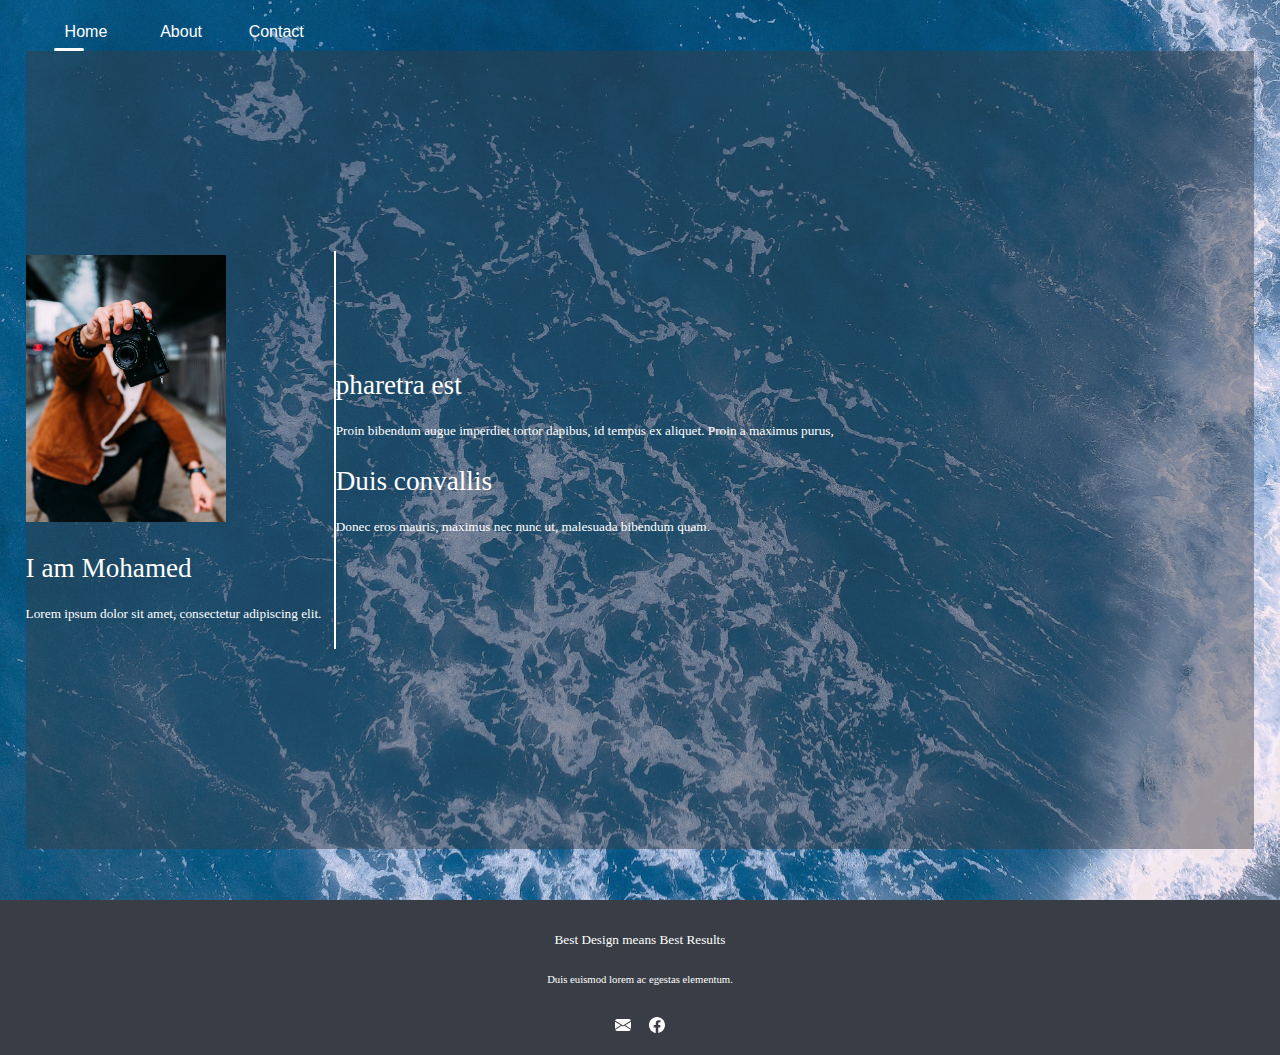
<file: About.html>
<!DOCTYPE html>
<html lang="en" dir="ltr">
  <head>
    <meta charset="utf-8">
    <title>About</title>
    <!-- scripts -->
    <script src="https://code.jquery.com/jquery-3.5.1.slim.min.js" integrity="sha384-DfXdz2htPH0lsSSs5nCTpuj/zy4C+OGpamoFVy38MVBnE+IbbVYUew+OrCXaRkfj" crossorigin="anonymous"></script>
    <script src="https://cdn.jsdelivr.net/npm/popper.js@1.16.1/dist/umd/popper.min.js" integrity="sha384-9/reFTGAW83EW2RDu2S0VKaIzap3H66lZH81PoYlFhbGU+6BZp6G7niu735Sk7lN" crossorigin="anonymous"></script>
    <script src="https://cdn.jsdelivr.net/npm/bootstrap@4.5.3/dist/js/bootstrap.min.js" integrity="sha384-w1Q4orYjBQndcko6MimVbzY0tgp4pWB4lZ7lr30WKz0vr/aWKhXdBNmNb5D92v7s" crossorigin="anonymous"></script>
    <!-- links -->
    <link rel="stylesheet" href="https://cdn.jsdelivr.net/npm/bootstrap@4.5.3/dist/css/bootstrap.min.css" integrity="sha384-TX8t27EcRE3e/ihU7zmQxVncDAy5uIKz4rEkgIXeMed4M0jlfIDPvg6uqKI2xXr2" crossorigin="anonymous">
    <link rel="stylesheet" href="css/style.css">

  </head>
  <body>
    <nav>
      <a href="Home.html">Home</a>
      <a href="About.html">About</a>
      <a href="Contact.html">Contact</a>
      <div id="indicator"></div>
    </nav>
    <div class="section-About">
      <div class="container">
        <div class="paper">
          <div class="row">
            <div class="col-lg-6 col-lg-4 ">
              <img src="profile.jpg" alt="">
              <h3 class="iam">I am Mohamed</h3>
              <h5 class="iam">Lorem ipsum dolor sit amet, consectetur adipiscing elit.</h5>
            </div>
          </div>
        <div class="line ">
          </div>
          <div class="row">
            <div class="col-lg-6 col-lg-4 ">
                <h3 class="iam">pharetra est</h3>
                <h5 class="iam">Proin bibendum augue imperdiet tortor dapibus, id tempus ex aliquet. Proin a maximus purus,</h5>
                <h3>Duis convallis</h3>
                <h5>Donec eros mauris, maximus nec nunc ut, malesuada bibendum quam.</h5>
            </div>
          </div>
        </div>
      </div>
    </div>
 <div class="section6">
  <div class="title6">
    <h5>Best Design means Best Results</h3>
    <h6>Duis euismod lorem ac egestas elementum.</h4>
     <div class="mail">
       <a href="https://slimanelbarounilibya@gmail.com">
       <svg xmlns="http://www.w3.org/2000/svg" width="16" height="16" fill="currentColor" class="bi bi-envelope-fill" viewBox="0 0 16 16">
        <path d="M.05 3.555A2 2 0 0 1 2 2h12a2 2 0 0 1 1.95 1.555L8 8.414.05 3.555zM0 4.697v7.104l5.803-3.558L0 4.697zM6.761 8.83l-6.57 4.027A2 2 0 0 0 2 14h12a2 2 0 0 0 1.808-1.144l-6.57-4.027L8 9.586l-1.239-.757zm3.436-.586L16 11.801V4.697l-5.803 3.546z"/>
       </svg>
       </a>
     </div>
     <div class="fb">
       <a href="https://www.facebook.com/sliman.elbarouni">
       <svg xmlns="http://www.w3.org/2000/svg" width="16" height="16" fill="currentColor" class="bi bi-facebook" viewBox="0 0 16 16">
        <path d="M16 8.049c0-4.446-3.582-8.05-8-8.05C3.58 0-.002 3.603-.002 8.05c0 4.017 2.926 7.347 6.75 7.951v-5.625h-2.03V8.05H6.75V6.275c0-2.017 1.195-3.131 3.022-3.131.876 0 1.791.157 1.791.157v1.98h-1.009c-.993 0-1.303.621-1.303 1.258v1.51h2.218l-.354 2.326H9.25V16c3.824-.604 6.75-3.934 6.75-7.951z"/>
       </svg>
       </a>
     </div>
  </div>
  <div class="vector4">

  </div>
 </div>

  </body>
</html>
</file>
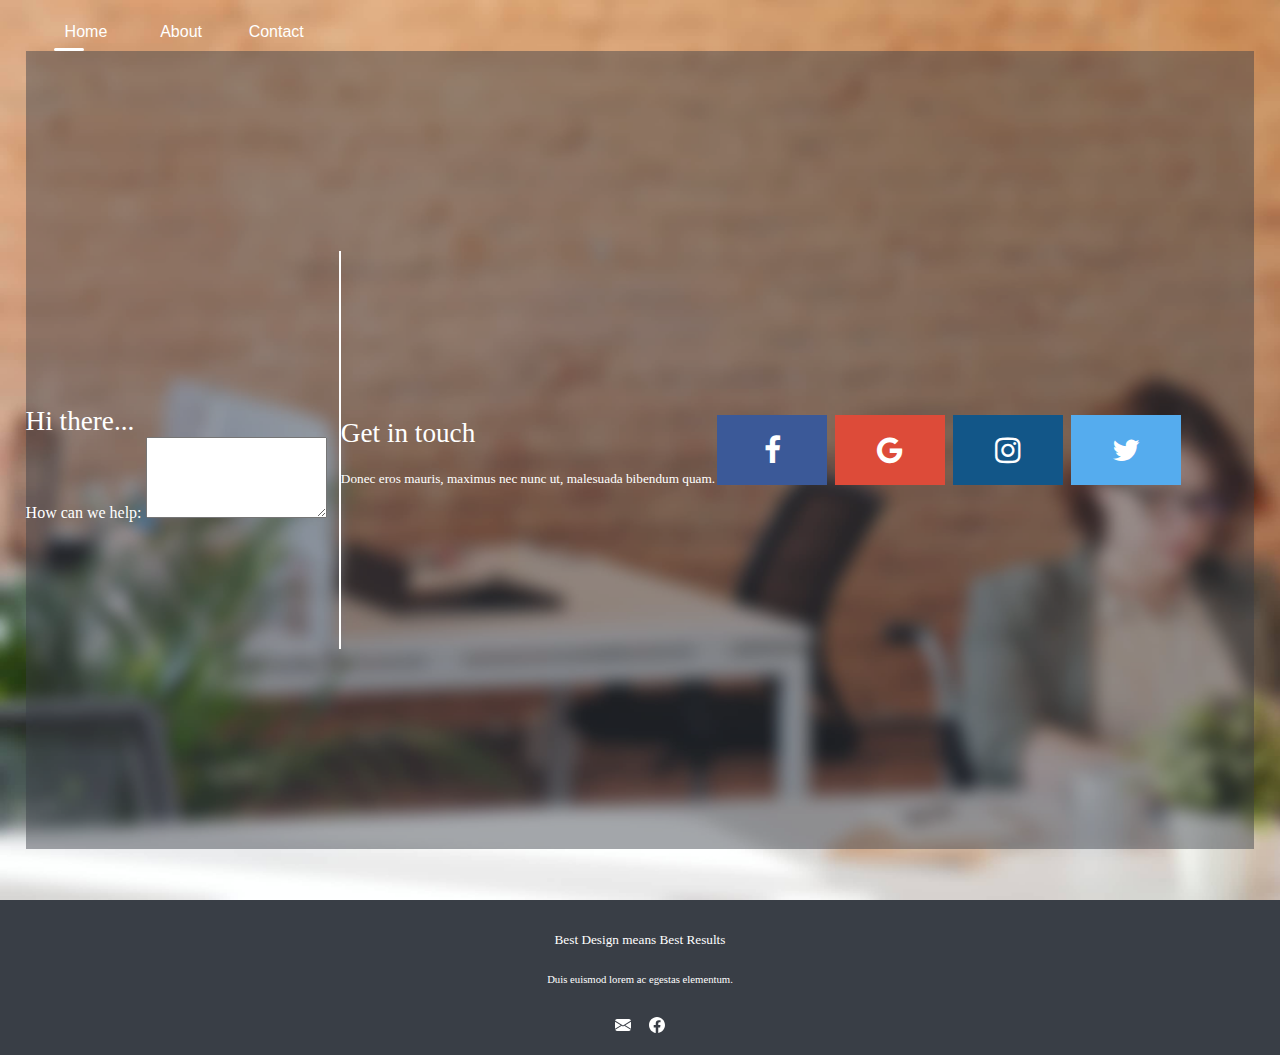
<file: Contact.html>
<!DOCTYPE html>
<html lang="en" dir="ltr">
<head>
    <meta charset="utf-8">
    <title>Contact</title>
    <!-- scripts -->
    <script src="https://code.jquery.com/jquery-3.5.1.slim.min.js" integrity="sha384-DfXdz2htPH0lsSSs5nCTpuj/zy4C+OGpamoFVy38MVBnE+IbbVYUew+OrCXaRkfj" crossorigin="anonymous"></script>
    <script src="https://cdn.jsdelivr.net/npm/popper.js@1.16.1/dist/umd/popper.min.js" integrity="sha384-9/reFTGAW83EW2RDu2S0VKaIzap3H66lZH81PoYlFhbGU+6BZp6G7niu735Sk7lN" crossorigin="anonymous"></script>
    <script src="https://cdn.jsdelivr.net/npm/bootstrap@4.5.3/dist/js/bootstrap.min.js" integrity="sha384-w1Q4orYjBQndcko6MimVbzY0tgp4pWB4lZ7lr30WKz0vr/aWKhXdBNmNb5D92v7s" crossorigin="anonymous"></script>
    <!-- links -->
    <link rel="stylesheet" href="https://cdnjs.cloudflare.com/ajax/libs/font-awesome/4.7.0/css/font-awesome.min.css">
    <link rel="stylesheet" href="https://cdn.jsdelivr.net/npm/bootstrap@4.5.3/dist/css/bootstrap.min.css" integrity="sha384-TX8t27EcRE3e/ihU7zmQxVncDAy5uIKz4rEkgIXeMed4M0jlfIDPvg6uqKI2xXr2" crossorigin="anonymous">
    <link rel="stylesheet" href="css/style.css">

</head>
<body>
  <nav>
    <a href="Home.html">Home</a>
    <a href="About.html">About</a>
    <a href="Contact.html">Contact</a>
    <div id="indicator"></div>
  </nav>
<div class="section-Contact">
  <div class="container">
    <div class="paper">
      <div class="row">
        <div class="col-lg-6 col-lg-4 ">
          <h3 class="iam">Hi there...</h3>
          <!-- <h5 class="iam">Lorem ipsum dolor sit amet, consectetur adipiscing elit.</h5> -->
          <div class="form-group">
            <label for="comment">How can we help:</label>
            <textarea class="form-control" rows="5" id="comment"></textarea>
          </div>
        </div>
      </div>
    <div class="line ">
      </div>
      <div class="row">
        <div class="col-lg-6 col-lg-4 ">
            <h3 class="iam">Get in touch</h3>
            <h5>Donec eros mauris, maximus nec nunc ut, malesuada bibendum quam.</h5>
        </div>
      </div>
      <div class="row">
        <div class="col-lg-6" style="float:bottom">
          <a href="#" class="fa fa-facebook"></a>
          <a href="#" class="fa fa-google"></a>
          <a href="#" class="fa fa-instagram"></a>
          <a href="#" class="fa fa-twitter"></a>
        </div>
      </div>
    </div>
  </div>
</div>
  <div class="section6">
   <div class="title6">
     <h5>Best Design means Best Results</h3>
     <h6>Duis euismod lorem ac egestas elementum.</h4>
      <div class="mail">
        <a href="https://slimanelbarounilibya@gmail.com">
        <svg xmlns="http://www.w3.org/2000/svg" width="16" height="16" fill="currentColor" class="bi bi-envelope-fill" viewBox="0 0 16 16">
         <path d="M.05 3.555A2 2 0 0 1 2 2h12a2 2 0 0 1 1.95 1.555L8 8.414.05 3.555zM0 4.697v7.104l5.803-3.558L0 4.697zM6.761 8.83l-6.57 4.027A2 2 0 0 0 2 14h12a2 2 0 0 0 1.808-1.144l-6.57-4.027L8 9.586l-1.239-.757zm3.436-.586L16 11.801V4.697l-5.803 3.546z"/>
        </svg>
        </a>
      </div>
      <div class="fb">
        <a href="https://www.facebook.com/sliman.elbarouni">
        <svg xmlns="http://www.w3.org/2000/svg" width="16" height="16" fill="currentColor" class="bi bi-facebook" viewBox="0 0 16 16">
         <path d="M16 8.049c0-4.446-3.582-8.05-8-8.05C3.58 0-.002 3.603-.002 8.05c0 4.017 2.926 7.347 6.75 7.951v-5.625h-2.03V8.05H6.75V6.275c0-2.017 1.195-3.131 3.022-3.131.876 0 1.791.157 1.791.157v1.98h-1.009c-.993 0-1.303.621-1.303 1.258v1.51h2.218l-.354 2.326H9.25V16c3.824-.604 6.75-3.934 6.75-7.951z"/>
        </svg>
        </a>
      </div>
   </div>
   <div class="vector4">

   </div>
  </div>
</body>
</html>
</file>
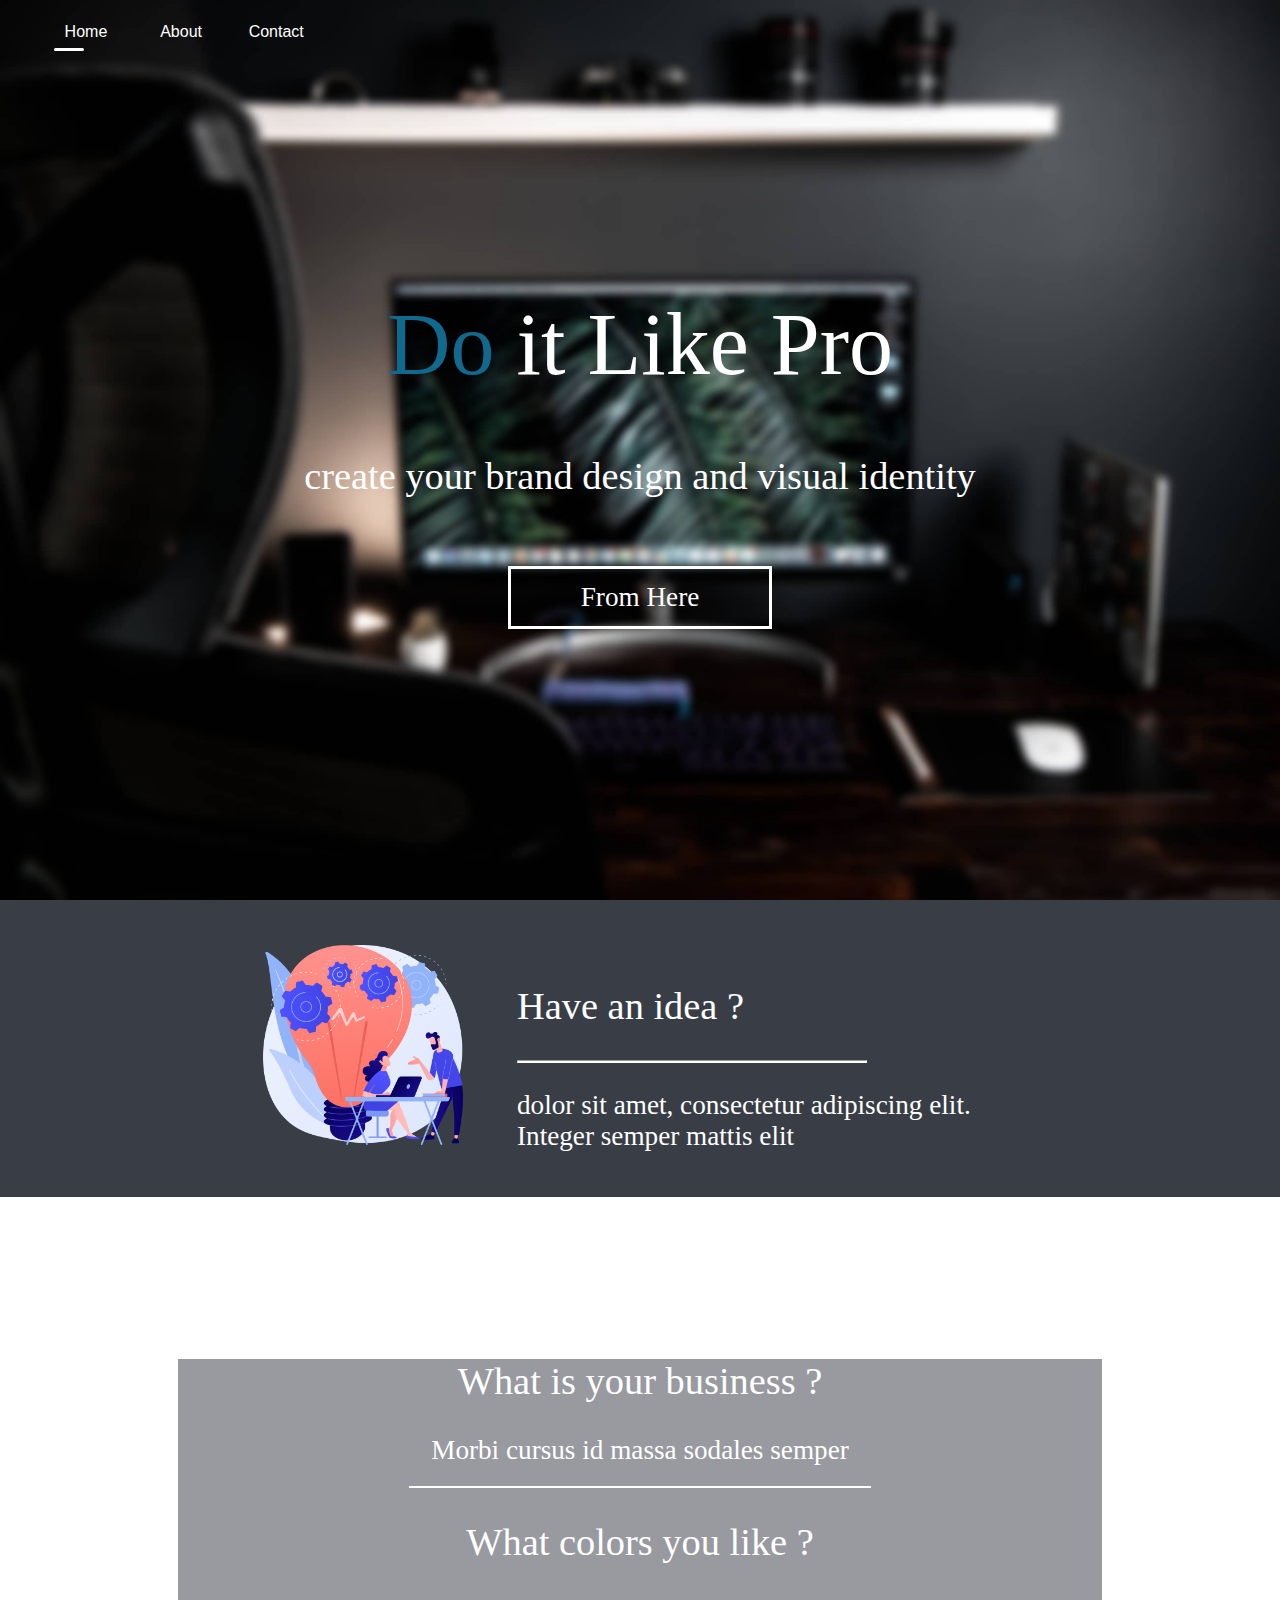
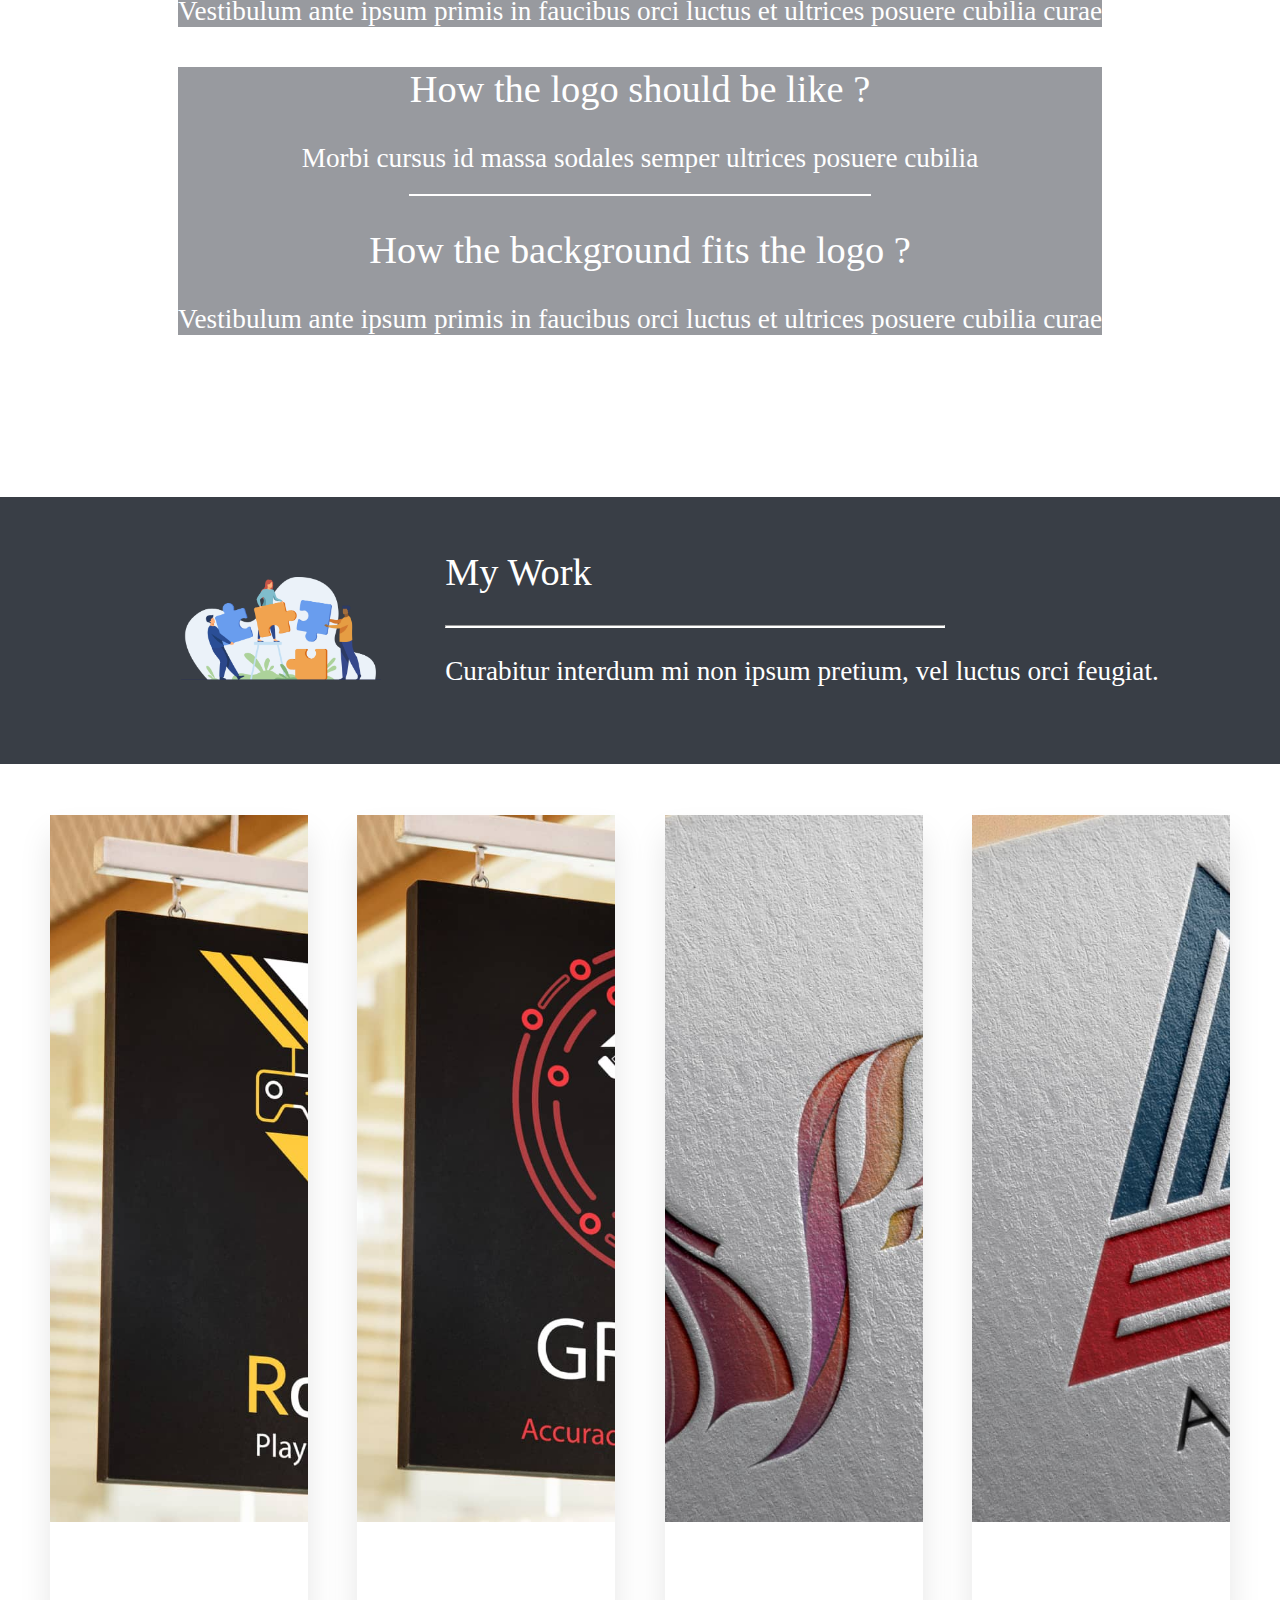
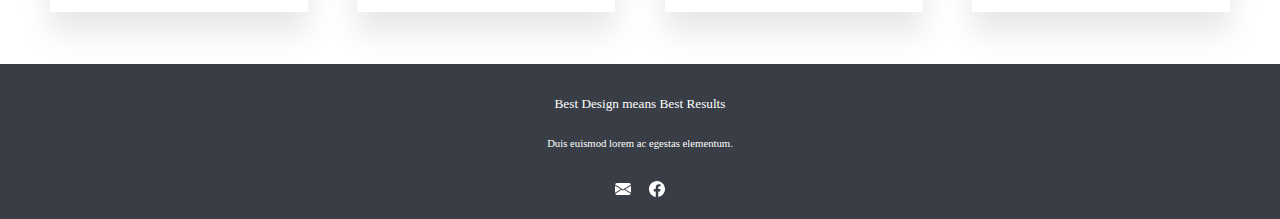
<file: Home.html>
<!DOCTYPE html>
<html lang="en" dir="ltr">
  <head>
    <meta charset="utf-8">
    <title>portfolio</title>
    <!-- scripts -->
    <script src="https://code.jquery.com/jquery-3.5.1.slim.min.js" integrity="sha384-DfXdz2htPH0lsSSs5nCTpuj/zy4C+OGpamoFVy38MVBnE+IbbVYUew+OrCXaRkfj" crossorigin="anonymous"></script>
    <script src="https://cdn.jsdelivr.net/npm/popper.js@1.16.1/dist/umd/popper.min.js" integrity="sha384-9/reFTGAW83EW2RDu2S0VKaIzap3H66lZH81PoYlFhbGU+6BZp6G7niu735Sk7lN" crossorigin="anonymous"></script>
    <script src="https://cdn.jsdelivr.net/npm/bootstrap@4.5.3/dist/js/bootstrap.min.js" integrity="sha384-w1Q4orYjBQndcko6MimVbzY0tgp4pWB4lZ7lr30WKz0vr/aWKhXdBNmNb5D92v7s" crossorigin="anonymous"></script>
    <!-- links -->
    <link rel="stylesheet" href="https://cdn.jsdelivr.net/npm/bootstrap@4.5.3/dist/css/bootstrap.min.css" integrity="sha384-TX8t27EcRE3e/ihU7zmQxVncDAy5uIKz4rEkgIXeMed4M0jlfIDPvg6uqKI2xXr2" crossorigin="anonymous">
    <link rel="stylesheet" href="css/style.css">
  </head>
  <body>

    <nav>
      <a href="Home.html">Home</a>
      <a href="About.html">About</a>
      <a href="Contact.html">Contact</a>
      <div id="indicator"></div>
    </nav>
<div class="section1">
 <div class="border-top">
   <div class="Tagline">
     <h1><span style="color:#11698e !important">Do</span> it Like Pro</h1>
     <h2>create your brand design and visual identity</h2>
   <div class="WNTLOGO">
     <a class="wntlogo" href="#">From Here</a>
   </div>
   </div>
 </div>
</div>
<div class="section2">
 <div class="row">
    <div class="vector1 col-lg-6 col-mid-6 col-sm-6">
      <img src="vector1.png" alt="">
    </div>
    <div class="title col-lg-6 col-mid-6 col-sm-6">
       <h2>Have an idea ?</h2>
       <hr>
       <h3>dolor sit amet, consectetur adipiscing elit. Integer semper mattis elit</h3>
    </div>
  </div>
</div>
<div class="section3">
  <div class="row">

   <div class="center col-lg-4 col-mid-4">

          <h2>What is your business ?</h2>
          <h3>Morbi cursus id massa sodales semper</h3>
           <div class="b">

           </div>
          <h2>What colors you like ?</h2>
          <h3>Vestibulum ante ipsum primis in faucibus orci luctus et ultrices posuere cubilia curae</h3>


   </div>
   <div class="center col-lg-4 col-mid-4">

          <h2>How the logo should be like ?</h2>
          <h3>Morbi cursus id massa sodales semper ultrices posuere cubilia</h3>
           <div class="b">

           </div>
          <h2>How the background fits the logo ?</h2>
          <h3>Vestibulum ante ipsum primis in faucibus orci luctus et ultrices posuere cubilia curae</h3>

   </div>

  </div>
</div>
<div class="section4">
 <div class="row">
  <div class="vector2 col-lg-6 col-mid-6 col-sm-6">
    <img src="vector2.png" alt="">
  </div>
  <div class="title4 col-lg-6 col-mid-6 col-sm-6">
    <h2>My Work</h2>
    <hr>
    <h3>Curabitur interdum mi non ipsum pretium, vel luctus orci feugiat.</h3>
  </div>
 </div>
</div>
<div class="section5">
  <div class="container">
  <div class="box">
    <img src="logos/1.jpg">
    <span>Rockstar</span>
  </div>
  <div class="box">
    <img src="logos/2.jpg">
    <span>Grandy</span>
  </div>
  <div class="box">
    <img src="logos/3.jpg">
    <span>sadeem</span>
  </div>
  <div class="box">
    <img src="logos/4.jpg">
    <span>Advance</span>
  </div>
 </div>
</div>
<div class="section6">
  <div class="title6">
    <h5>Best Design means Best Results</h3>
    <h6>Duis euismod lorem ac egestas elementum.</h4>
     <div class="mail">
       <a href="https://slimanelbarounilibya@gmail.com">
       <svg xmlns="http://www.w3.org/2000/svg" width="16" height="16" fill="currentColor" class="bi bi-envelope-fill" viewBox="0 0 16 16">
        <path d="M.05 3.555A2 2 0 0 1 2 2h12a2 2 0 0 1 1.95 1.555L8 8.414.05 3.555zM0 4.697v7.104l5.803-3.558L0 4.697zM6.761 8.83l-6.57 4.027A2 2 0 0 0 2 14h12a2 2 0 0 0 1.808-1.144l-6.57-4.027L8 9.586l-1.239-.757zm3.436-.586L16 11.801V4.697l-5.803 3.546z"/>
       </svg>
       </a>
     </div>
     <div class="fb">
       <a href="https://www.facebook.com/sliman.elbarouni">
       <svg xmlns="http://www.w3.org/2000/svg" width="16" height="16" fill="currentColor" class="bi bi-facebook" viewBox="0 0 16 16">
        <path d="M16 8.049c0-4.446-3.582-8.05-8-8.05C3.58 0-.002 3.603-.002 8.05c0 4.017 2.926 7.347 6.75 7.951v-5.625h-2.03V8.05H6.75V6.275c0-2.017 1.195-3.131 3.022-3.131.876 0 1.791.157 1.791.157v1.98h-1.009c-.993 0-1.303.621-1.303 1.258v1.51h2.218l-.354 2.326H9.25V16c3.824-.604 6.75-3.934 6.75-7.951z"/>
       </svg>
       </a>
     </div>
  </div>
  <div class="vector4">

  </div>
</div>

<!-- <span style="cursor:pointer">pointer</span><br> -->
  </body>
</html>
</file>
<file: css/style.css>
/* body */


body{
margin: 0 !important;
padding: 0 !important;
perspective: 1px;
transform-style: preserve-3d;
height: 100%;
width: 100%;
overflow-y: scroll;
overflow-x: hidden;
}


          /* Nav bar */


          nav
          {
            position: absolute;
            width: 319px;
            margin: 1% 3%;
          }

          nav a
          {
            position: relative;
            width: 33.333%;
            display: table-cell;
            text-align: center;
            color: #949494;
            text-decoration: none;
            font-family: Verdana, Geneva, Tahoma, sans-serif;
            font-weight: bold;
            padding: 10px 20px;
            transition: 0.2s ease color;
          }

          nav a:before, nav a:after
          {
            content: "";
            position: absolute;
            border-radius: 50%;
            transform: scale(0);
            transition: 0.2s ease transform;
          }

          nav a:before
          {
            top: 0;
            left: 10px;
            width: 6px;
            height: 6px;
          }

          nav a:after
          {
            top: 5px;
            left: 18px;
            width: 4px;
            height: 4px
          }

          nav a:nth-child(1):before
          {
            background-color: yellow;
          }

          nav a:nth-child(1):after
          {
            background-color: red;
          }

          nav a:nth-child(2):before
          {
            background-color: #00e2ff;
          }

          nav a:nth-child(2):after
          {
            background-color: #89ff00;
          }

          nav a:nth-child(3):before
          {
            background-color: purple;
          }

          nav a:nth-child(3):after
          {
            background-color: palevioletred;
          }

          #indicator
          {
            position: absolute;
            left: 5%;
            bottom: 0;
            width: 30px;
            height: 3px;
            background-color: #fff;
            border-radius: 5px;
            transition: 0.2s ease left;
          }

          nav a:hover
          {
            color: #fff;
          }

          nav a:hover:before, nav a:hover:after
          {
            transform: scale(1);
          }

          nav a:nth-child(1):hover ~ #indicator
          {
            background: linear-gradient(130deg, yellow, red);
          }

          nav a:nth-child(2):hover ~ #indicator
          {
            left: 34%;
            background: linear-gradient(130deg, #00e2ff, #89ff00);
          }

          nav a:nth-child(3):hover ~ #indicator
          {
            left: 70%;
            background: linear-gradient(130deg, purple, palevioletred);
          }

          #ytd-url {
          display: block;
          position: fixed;
          right: 0;
          bottom: 0;
          padding: 10px 14px;
          margin: 20px;
          color: #fff;
          font-family: Arial;
          font-size: 14px;
          text-decoration: none;
          background-color: #000;
          border-radius: 4px;
          box-shadow: 0 10px 20px -5px rgba(0, 0, 0, 0.3);
          z-index: 125;
          }


           /* sections */
.section1, .section3,.section5,.section-About,.section-Contact{
  height: 100vh;
  background-attachment:   fixed;
  background-size: cover;

}
.section2,.section4{
background-color:#393e46;
display: flex;
justify-content: center;
padding: 20px;
}
.section6{
  text-align: center;
  background-color:#393e46;
}

.border-top{
  justify-content: center;
  align-items: center;
  display: flex;
  height:100%;
  border: none !important;
}
              /* section1 */



 .section1{
  background-image: url("../edit.jpg");
 }
 .Tagline{
   text-align: center;
 }

 .WNTLOGO {
    display: flex;
    justify-content: center;
    align-items: center;
    height: 15vh;
  }
 .wntlogo{
     text-decoration: none !important;
     border-style: solid;
     border-width: medium;
     margin:20px;
     padding: 13px;
     font-size: 1.7rem;
     transition: 0.3s;
     padding-left: 70px;
     padding-right:70px;
 }
 .wntlogo:hover{
 color: black !important;
   border-style: none;
   background-color: white;
   transition: 0.3s;
   padding-left: 90px;
   padding-right:90px;
 }



                       /* section2 */


.title{
  width:500px;
  padding: 25px;
  /* padding-top: 45px; */
}
.vector1{
  display: flex;
  justify-content: center;
  align-items: center;
  display: inline-block;
  padding: 25px;
}
.section2{
}

                          /*section3 */


  .section3{
    background-image: url("../edit2.jpg");
    align-items: center;
    display: flex;
    justify-content: center;

  }
 .title3,.advice{

 }
  .title3{
    margin-bottom: 0;
    font-size: 9vh !important;
    color: #11698e !important;
  }
  h2.title3:: after{
    content: close-quote;
    border-bottom:solid 5px white;

  }

  .center{
    background-color: #393e4685;
    text-align: center;
    margin: 40px;
  }

  .b{
    border-bottom: solid 2px white;
    width: 50%;
    margin: 0 auto;
    margin-top: 20px;
    margin-bottom: 20px;
}
  }






                          /*section4*/

.title4{
  width:500px;
  padding: 25px;
  padding-top: 45px;
}
.vector2{
  display: flex;
  justify-content: center;
  align-items: center;
  display: inline-block;
  padding: 60px;
}


                         /*section5*/

 .section5{
   background-image: url("../edit3.jpg");
 }
 .container {
   display: flex;
   width: 100%;
   padding: 4% 2%;
   box-sizing: border-box;
   height: 100vh;
 }

 .box {
   flex: 1;
   overflow: hidden;
   transition: .5s;
   margin: 0 2%;
   box-shadow: 0 20px 30px rgba(0,0,0,.1);
   line-height: 0;
 }

 .box > img {
   width: 200%;
   height: calc(100% - 10vh);
   object-fit: cover;
   transition: .5s;
 }

 .box > span {
   font-size: 3.8vh;
   display: block;
   text-align: center;
   height: 10vh;
   line-height: 2.6;
 }

 .box:hover { flex: 1 1 50%; }
 .box:hover > img {
   width: 100%;
   height: 100%;
 }
       /* section6 */

 .title6{
   align-items: center;
   text-align: center;
   float: right;
  }
  .vector4{

  }
  .section6{
  height: 15vh;
  display: flex;
  justify-content: center;
  padding: 10px;
  }
 .mail,.fb{
   display: inline-block;
   padding: 7px;
 }
 svg{
   transition: 0.1s;
 }
 svg:hover{
   color: gray !important;
   transition: 0.1s;
 }
          /* section-About */

.section-About{
background-image: url("../About.jpg");
display: flex ;
justify-content: center;
align-items: center;
}
.paper {
    display: flex;
    align-items: center;
    background-color: #393e4675 !important;
    width: 100%;
}
.row{
  justify-content: center;
  /* width: 100%;
  height: 100%; */
}
.center2{
    display: flex;
  justify-content: center;
  align-items: center;
  height: 80%;
  width: 80%;
}
.line {
  border-right: solid 2px white;
  height: 50%;
  width: 1%;
}
.middl{
  width: 40%;
}

               /* section-Contact */


.section-Contact{
background-image: url("../Contact.jpg");

}
.fa {
  padding: 20px;
  font-size: 30px;
  width: 70px;
  text-align: center;
  text-decoration: none;
  margin: 5px 2px;
  transition: 0.3s
}

.fa:hover {
    opacity: 0.3;
    transition: 0.3s
}

.fa-facebook {
  background: #3B5998;
  color: white;
}
.fa-twitter {
  background: #55ACEE;
  color: white;
}
.fa-google {
  background: #dd4b39;
  color: white;
}
.fa-instagram {
  background: #125688;
  color: white;
}



                /* sections chillds */


.title,.title2,.title3,.title4,.title5{
  /* height: 35vh; */
  display: flex;
  justify-content: center;
  align-items: center;
  display: inline-block;
}

img{
  width: 200px;
  height: auto;
}
           /* Types */
h1,h2,h3,h4,h5,h6,.wntlogo,a,li,ul,span,hr,label{
  color: white !important;
  text-decoration: none !important;
   font-weight: 300 !important;
}
h1 {
  font-size: 5.5rem !important;
}
h2 {
  font-size: 2.4rem !important;
}
h3{
  margin-bottom: 0 !important;
  font-size: 1.7rem !important;
}
hr{
  border-bottom: solid 2px;
  margin-right: 30%;
}
.do-it,.create{
  border-width: thick;
  border-color: white;
  border-style: solid;
  margin-left: 30%;
  margin-right: 30%;
}
.do-it{
  border-right: none;
  border-left: none;
  border-bottom: none;
}
.create{
    border-right: none;
    border-left: none;
    border-top: none;
    padding-bottom: 2vh;
}
@media (max-width: 900px){
  h1,h2,h3,h4,h5,h6,hre{
    text-align: center;
  }
  h1 {
    font-size: 4.5rem !important;
  }
  h2 {
    font-size: 1.9rem !important;
  }
  h3{
    font-size: 1.5rem !important;
}
hr{
  margin-right: 30%;
  margin-left: 30%;
}
.vector1,.vector2{
  display: flex;
}
</file>
